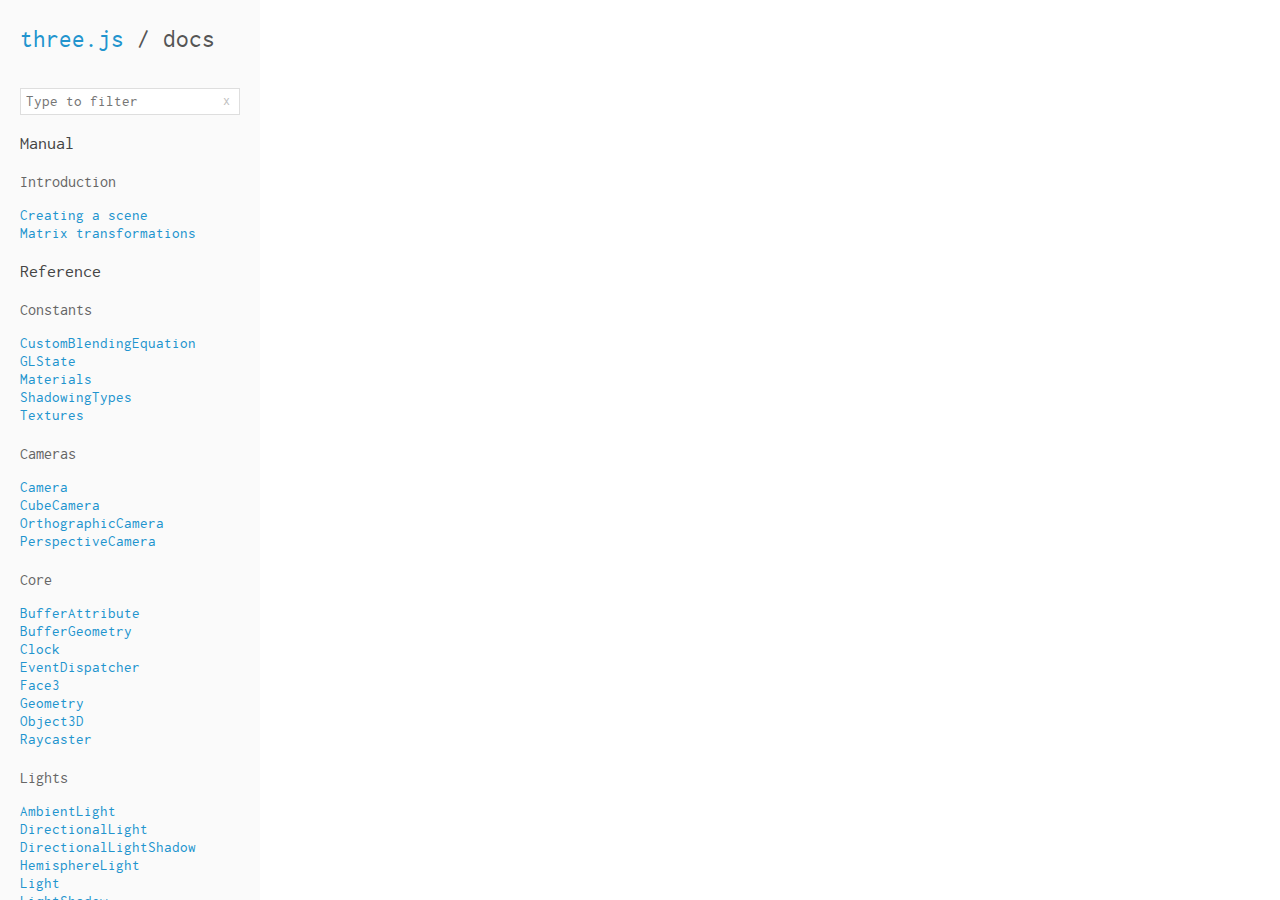
<file: r78/docs/index.html>
<!DOCTYPE html>
<html lang="en">
	<head>
		<meta charset="utf-8">
		<title>three.js / documentation</title>
		<meta name="viewport" content="width=device-width, user-scalable=no, minimum-scale=1.0, maximum-scale=1.0">
		<style>

			@font-face {
				font-family: 'inconsolata';
				src: url('files/inconsolata.woff') format('woff');
				font-weight: normal;
				font-style: normal;
			}

			*{
				box-sizing: border-box;
			}

			html {
				height: 100%;
			}

			body {
				background-color: #ffffff;
				margin: 0px;
				height: 100%;
				color: #555;
				font-family: 'inconsolata';
				font-size: 15px;
				line-height: 18px;
				overflow: hidden;
			}

				h1 {
					margin-top: 30px;
					margin-bottom: 40px;
					margin-left: 20px;
					font-size: 25px;
					font-weight: normal;
				}

				h2 {
					color: #454545;
					font-size: 18px;
					font-weight: normal;

					margin-top: 20px;
					margin-left: 20px;
				}

				h3 {
					color: #666;
					font-size: 16px;
					font-weight: normal;

					margin-top: 20px;
					margin-left: 20px;
				}

			a {
				color: #2194CE;
				text-decoration: none;
			}

			#panel {
				position: fixed;
				left: 0px;
				width: 260px;
				height: 100%;
				overflow: auto;
				background: #fafafa;
			}

				#panel ul {
					list-style-type: none;
					padding: 0px;
					margin-left: 20px;
				}

			#viewer {
				position: absolute;
				border: 0px;
				left: 260px;
				width: calc(100% - 260px);
				height: 100%;
				overflow: auto;
			}

			.filterBlock{
				margin: 20px;
				position: relative;
			}
			.filterBlock p {
				margin: 0;
			}

			#filterInput {
				width: 100%;
				padding: 5px;
				font-family: inherit;
				font-size: 15px;
				outline: none;
				border: 1px solid #dedede;
			}

			#filterInput:focus{
				border: 1px solid #2194CE;
			}

			#clearFilterButton {
				position: absolute;
				right: 6px;
				top: 50%;
				margin-top: -8px;
				width: 16px;
				height: 16px;
				font-size: 14px;
				color: grey;
				text-align: center;
				line-height: 0;
				padding-top: 7px;
				opacity: .5;
			}

			#clearFilterButton:hover {
				opacity: 1;
			}

			.filtered {
				display: none;
			}

			#panel li b {
				font-weight: bold;
			}

			/* mobile */

			#expandButton {
				display: none;
				position: absolute;
				right: 20px;
				top: 12px;
				width: 32px;
				height: 32px;
			}

				#expandButton span {
					height: 2px;
					background-color: #2194CE;
					width: 16px;
					position: absolute;
					left: 8px;
					top: 10px;
				}

				#expandButton span:nth-child(1) {
					top: 16px;
				}

				#expandButton span:nth-child(2) {
					top: 22px;
				}

			@media all and ( max-width: 640px ) {
				h1{
					margin-top: 20px;
					margin-bottom: 20px;
				}
				#panel{
					position: absolute;
					left: 0;
					top: 0;
					height: 480px;
					width: 100%;
					right: 0;
					z-index: 100;
					overflow: hidden;
					border-bottom: 1px solid #dedede;
				}
				#content{
					position: absolute;
					left: 0;
					top: 90px;
					right: 0;
					bottom: 0;
					font-size: 17px;
					line-height: 22px;
					overflow: auto;
				}
				#viewer{
					position: absolute;
					left: 0;
					top: 56px;
					width: 100%;
					height: calc(100% - 56px);
				}
				#expandButton{
					display: block;
				}
				#panel.collapsed{
					height: 56px;
				}
			}
		</style>
	</head>
	<body>

		<div id="panel" class="collapsed">
			<h1><a href="http://threejs.org">three.js</a> / docs</h1>
			<a id="expandButton" href="#">
				<span></span>
				<span></span>
				<span></span>
			</a>
			<div class="filterBlock" >
				<input type="text" id="filterInput" placeholder="Type to filter"/>
				<a href="#" id="clearFilterButton" >x</a>
			</div>
			<div id="content"></div>
		</div>
		<iframe id="viewer"></iframe>

		<script src="list.js"></script>
		<script>
			var panel = document.getElementById( 'panel' );
			var viewer = document.getElementById( 'viewer' );

			var expandButton = document.getElementById( 'expandButton' );
			expandButton.addEventListener( 'click', function ( event ) {
				panel.classList.toggle( 'collapsed' );
				event.preventDefault();
			} );

			var filterInput = document.getElementById( 'filterInput' );
			var clearFilterButton = document.getElementById( 'clearFilterButton' );

			var DELIMITER = '/';
			var MEMBER_DELIMITER = '.';
			var nameCategoryMap = {};
			var sections = [];

			var content = document.getElementById( 'content' );

			for ( var section in list ) {

				var h2 = document.createElement( 'h2' );
				h2.textContent = section;

				content.appendChild( h2 );

				for ( var category in list[ section ] ) {

					var div = document.createElement( 'div' );

					var h3 = document.createElement( 'h3' );
					h3.textContent = category;

					div.appendChild( h3 );

					var ul = document.createElement( 'ul' );
					div.appendChild( ul );

					for ( var i = 0; i < list[ section ][ category ].length; i ++ ) {

						var page = list[ section ][ category ][ i ];

						var li = document.createElement( 'li' );
						var a = document.createElement( 'a' );
						a.setAttribute( 'href', '#' );
						( function( s, c, p ) {
							a.addEventListener( 'click', function( e ) {
								goTo( s, c, p );
								e.preventDefault();
							} )
						} )( section, category, page[ 0 ] )
						a.textContent = page[ 0 ];
						li.appendChild( a );
						ul.appendChild( li );

						nameCategoryMap[page[0]] = {
							section: section,
							category: category,
							name: page[0],
							element: a
						};

					}

					content.appendChild( div );
					sections.push( ul );

				}


			}

			panel.appendChild( content )

			function layoutList() {

				sections.forEach( function( el ) {
					var collapsed = true;
					Array.prototype.slice.apply( el.children ).forEach( function( item ) {
						if( !item.classList.contains( 'filtered' ) ) {
							collapsed = false;
							return;
						}
					} );
					if( collapsed ) {
						el.parentElement.classList.add( 'filtered' );
					} else {
						el.parentElement.classList.remove( 'filtered' );
					}
				} );
			}

			filterInput.addEventListener( 'input', function( e ) {
				updateFilter();
			} );

			clearFilterButton.addEventListener( 'click', function( e ) {
				filterInput.value = '';
				updateFilter();
				e.preventDefault();
			} );

			function updateFilter() {

				var exp = new RegExp( filterInput.value, 'gi' );
				for( var j in nameCategoryMap ) {
					var res = nameCategoryMap[ j ].name.match( exp );
					if( res && res.length > 0 ) {
						nameCategoryMap[ j ].element.parentElement.classList.remove( 'filtered' );
						var str = nameCategoryMap[ j ].name;
						for( var i = 0; i < res.length; i++ ) {
							str = str.replace( res[ i ], '<b>' + res[ i ] + '</b>' );
						}
						nameCategoryMap[ j ].element.innerHTML = str;
					} else {
						nameCategoryMap[ j ].element.parentElement.classList.add( 'filtered' );
						nameCategoryMap[ j ].element.textContent = nameCategoryMap[ j ].name;
					}
				}
				layoutList();

			}

			function encodeUrl( path ) {

				return path.replace(/\ \/\ /g, '.').replace(/\ /g, '_');

			}

			function decodeUrl( path ) {

				return path.replace(/_/g, ' ').replace(/\./g, ' / ');

			}

			// Page loading

			function goTo( section, category, name, member ) {
				var parts, location;

				// Fully resolve links that only provide a name
				if(arguments.length == 1) {

					// Resolve links of the form 'Class.member'
					if(section.indexOf(MEMBER_DELIMITER) !== -1) {
						parts = section.split(MEMBER_DELIMITER)
						section = parts[0];
						member = parts[1];
					}

					location = nameCategoryMap[section];
					if (!location) return;
					section = location.section;
					category = location.category;
					name = location.name;
				}

				var title = 'three.js - documentation - ' + section + ' - ' + name;
				var url = encodeUrl(section) + DELIMITER + encodeUrl( category ) + DELIMITER + encodeUrl(name) + (!!member ? MEMBER_DELIMITER + encodeUrl(member) : '');

				window.location.hash = url;
				window.document.title = title;

				viewer.src = pages[ section ][ category ][ name ] + '.html' + (!!member ? '#'+member : '');

				panel.classList.add( 'collapsed' );

			}

			function goToHash() {

				var hash = window.location.hash.substring( 1 ).split(DELIMITER);
				var member = hash[2].split(MEMBER_DELIMITER)
				goTo( decodeUrl(hash[0]), decodeUrl(hash[1]), decodeUrl(member[0]), decodeUrl(member.length > 1 ? member[1] : '') );

			}

			window.addEventListener( 'hashchange', goToHash, false );

			if ( window.location.hash.length > 0 ) goToHash();

			console.log([
				'    __     __',
				' __/ __\\  / __\\__   ____   _____   _____',
				'/ __/  /\\/ /  /___\\/ ____\\/ _____\\/ _____\\',
				'\\/_   __/ /   _   / /  __/ / __  / / __  /_   __   _____',
				'/ /  / / /  / /  / /  / / /  ___/ /  ___/\\ _\\/ __\\/ _____\\',
				'\\/__/  \\/__/\\/__/\\/__/  \\/_____/\\/_____/\\/__/ /  / /  ___/',
				'                                         / __/  /  \\__  \\',
				'                                         \\/____/\\/_____/'
			].join('\n'));

		</script>
		<script src="../build/three.min.js"></script> <!-- console sandbox -->
	</body>
</html>
</file>
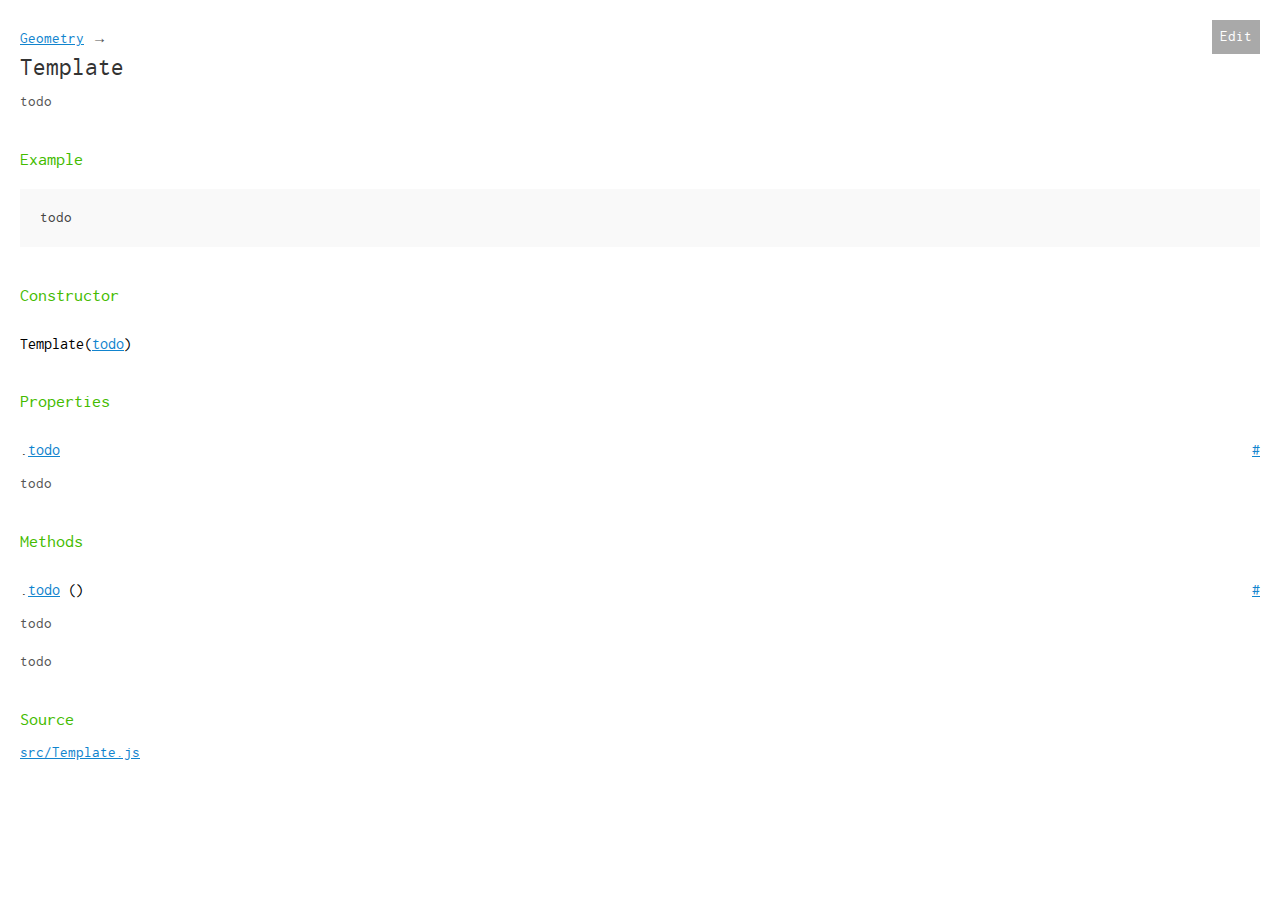
<file: r78/docs/api/Template.html>
<!DOCTYPE html>
<html lang="en">
	<head>
		<meta charset="utf-8" />
		<base href="../" />
		<script src="list.js"></script>
		<script src="page.js"></script>
		<link type="text/css" rel="stylesheet" href="page.css" />
	</head>
	<body>
		[page:Geometry] &rarr;

		<h1>[name]</h1>

		<div class="desc">todo</div>


		<h2>Example</h2>

		<code>todo</code>


		<h2>Constructor</h2>

		<h3>[name]([page:Number todo])</h3>
		<div></div>


		<h2>Properties</h2>

		<h3>[property:Number todo]</h3>
		<div>
		todo
		</div>


		<h2>Methods</h2>

		<h3>[method:null todo]()</h3>
		<div>todo</div>
		<div>todo</div>


		<h2>Source</h2>

		[link:https://github.com/mrdoob/three.js/blob/master/src/[path].js src/[path].js]
	</body>
</html>
</file>
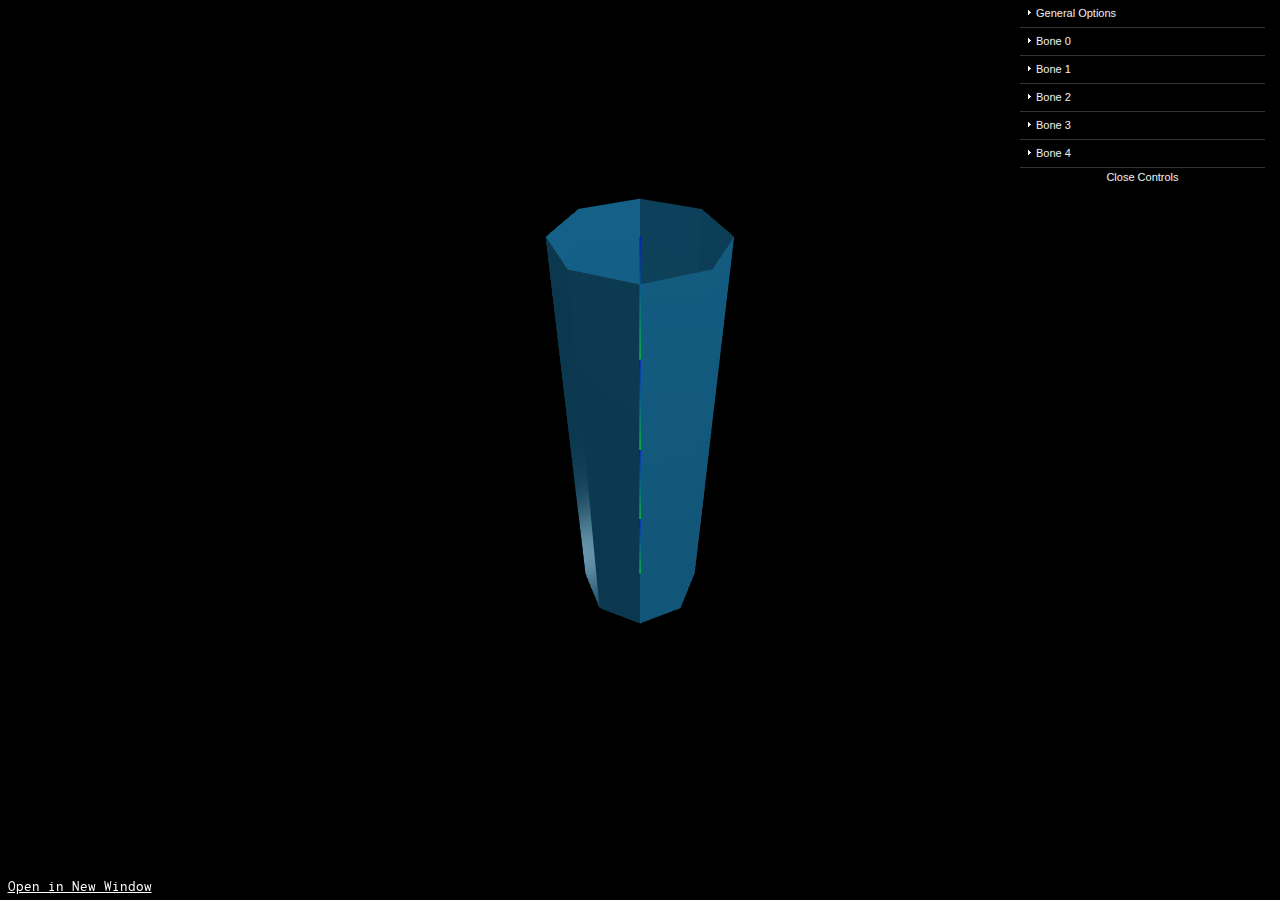
<file: r78/docs/scenes/bones-browser.html>
<!DOCTYPE html>
<html lang="en">
	<head>
		<meta charset="utf-8">
		<title>Three.js Bones Browser</title>
		<style>
			@font-face {
				font-family: 'inconsolata';
				src: url('../files/inconsolata.woff') format('woff');
				font-weight: normal;
				font-style: normal;
			}

			body {
				margin:0;
				font-family: 'inconsolata';
				font-size: 15px;
				line-height: 18px;
				overflow: hidden;
			}

			canvas { width: 100%; height: 100% }

			#newWindow {
				display: block;
				position: absolute;
				bottom: 0.3em;
				left: 0.5em;
				color: #fff;
			}
		</style>
	</head>
	<body>

		<a id='newWindow' href='./bones-browser.html' target='_blank'>Open in New Window</a>

		<script src="../../build/three.min.js"></script>
		<script src='../../examples/js/libs/dat.gui.min.js'></script>
		<script src="../../examples/js/controls/OrbitControls.js"></script>

		<script>

			var gui, scene, camera, renderer, orbit, ambientLight, lights, mesh, bones, skeletonHelper;

			var state = {

				animateBones : false

			};

			function initScene () {

				gui = new dat.GUI();
				scene = new THREE.Scene();
				camera = new THREE.PerspectiveCamera( 75, window.innerWidth / window.innerHeight, 0.1, 200 );
				camera.position.z = 30;
				camera.position.y = 30;

				renderer = new THREE.WebGLRenderer( { antialias: true } );
				renderer.setPixelRatio( window.devicePixelRatio );
				renderer.setSize( window.innerWidth, window.innerHeight );
				document.body.appendChild( renderer.domElement );

				orbit = new THREE.OrbitControls( camera, renderer.domElement );
				orbit.enableZoom = false;

				ambientLight = new THREE.AmbientLight( 0x000000 );
				scene.add( ambientLight );

				lights = [];
				lights[ 0 ] = new THREE.PointLight( 0xffffff, 1, 0 );
				lights[ 1 ] = new THREE.PointLight( 0xffffff, 1, 0 );
				lights[ 2 ] = new THREE.PointLight( 0xffffff, 1, 0 );

				lights[ 0 ].position.set( 0, 200, 0 );
				lights[ 1 ].position.set( 100, 200, 100 );
				lights[ 2 ].position.set( - 100, - 200, - 100 );

				scene.add( lights[ 0 ] );
				scene.add( lights[ 1 ] );
				scene.add( lights[ 2 ] );

				window.addEventListener( 'resize', function () {

					camera.aspect = window.innerWidth / window.innerHeight;
					camera.updateProjectionMatrix();

					renderer.setSize( window.innerWidth, window.innerHeight );

				}, false );

				initBones();
				setupDatGui();

			}

			function createGeometry ( sizing ) {

				var geometry = new THREE.CylinderGeometry(
					5,                       // radiusTop
					5,                       // radiusBottom
					sizing.height,           // height
					8,                       // radiusSegments
					sizing.segmentCount * 3, // heightSegments
					true                     // openEnded
				);

				for ( var i = 0; i < geometry.vertices.length; i ++ ) {

					var vertex = geometry.vertices[ i ];
					var y = ( vertex.y + sizing.halfHeight );

					var skinIndex = Math.floor( y / sizing.segmentHeight );
					var skinWeight = ( y % sizing.segmentHeight ) / sizing.segmentHeight;

					geometry.skinIndices.push( new THREE.Vector4( skinIndex, skinIndex + 1, 0, 0 ) );
					geometry.skinWeights.push( new THREE.Vector4( 1 - skinWeight, skinWeight, 0, 0 ) );

				}

				return geometry;

			};

			function createBones ( sizing ) {

				bones = [];

				var prevBone = new THREE.Bone();
				bones.push( prevBone );
				prevBone.position.y = - sizing.halfHeight;

				for ( var i = 0; i < sizing.segmentCount; i ++ ) {

					var bone = new THREE.Bone();
					bone.position.y = sizing.segmentHeight;
					bones.push( bone );
					prevBone.add( bone );
					prevBone = bone;

				}

				return bones;

			};

			function createMesh ( geometry, bones ) {

				var material = new THREE.MeshPhongMaterial( {
					skinning : true,
					color: 0x156289,
					emissive: 0x072534,
					side: THREE.DoubleSide,
					shading: THREE.FlatShading
				} );

				var mesh = new THREE.SkinnedMesh( geometry,	material );
				var skeleton = new THREE.Skeleton( bones );

				mesh.add( bones[ 0 ] );

				mesh.bind( skeleton );

				skeletonHelper = new THREE.SkeletonHelper( mesh );
				skeletonHelper.material.linewidth = 2;
				scene.add( skeletonHelper );

				return mesh;

			};

			function setupDatGui () {

				var folder = gui.addFolder( "General Options" );

				folder.add( state, "animateBones" );
				folder.__controllers[ 0 ].name( "Animate Bones" );

				folder.add( mesh, "pose" );
				folder.__controllers[ 1 ].name( ".pose()" );

				var bones = mesh.skeleton.bones;

				for ( var i = 0; i < bones.length; i ++ ) {

					var bone = bones[ i ];

					folder = gui.addFolder( "Bone " + i );

					folder.add( bone.position, 'x', - 10 + bone.position.x, 10 + bone.position.x );
					folder.add( bone.position, 'y', - 10 + bone.position.y, 10 + bone.position.y );
					folder.add( bone.position, 'z', - 10 + bone.position.z, 10 + bone.position.z );

					folder.add( bone.rotation, 'x', - Math.PI * 0.5, Math.PI * 0.5 );
					folder.add( bone.rotation, 'y', - Math.PI * 0.5, Math.PI * 0.5 );
					folder.add( bone.rotation, 'z', - Math.PI * 0.5, Math.PI * 0.5 );

					folder.add( bone.scale, 'x', 0, 2 );
					folder.add( bone.scale, 'y', 0, 2 );
					folder.add( bone.scale, 'z', 0, 2 );

					folder.__controllers[ 0 ].name( "position.x" );
					folder.__controllers[ 1 ].name( "position.y" );
					folder.__controllers[ 2 ].name( "position.z" );

					folder.__controllers[ 3 ].name( "rotation.x" );
					folder.__controllers[ 4 ].name( "rotation.y" );
					folder.__controllers[ 5 ].name( "rotation.z" );

					folder.__controllers[ 6 ].name( "scale.x" );
					folder.__controllers[ 7 ].name( "scale.y" );
					folder.__controllers[ 8 ].name( "scale.z" );

				}

			}

			function initBones () {

				var segmentHeight = 8;
				var segmentCount = 4;
				var height = segmentHeight * segmentCount;
				var halfHeight = height * 0.5;

				var sizing = {
					segmentHeight : segmentHeight,
					segmentCount : segmentCount,
					height : height,
					halfHeight : halfHeight
				};

				var geometry = createGeometry( sizing );
				var bones = createBones( sizing );
				mesh = createMesh( geometry, bones );

				mesh.scale.multiplyScalar( 1 );
				scene.add( mesh );

			};

			function render () {

				requestAnimationFrame( render );

				var time = Date.now() * 0.001;

				var bone = mesh;


				//Wiggle the bones
				if ( state.animateBones ) {

					for ( var i = 0; i < mesh.skeleton.bones.length; i ++ ) {

						mesh.skeleton.bones[ i ].rotation.z = Math.sin( time ) * 2 / mesh.skeleton.bones.length;

					}

				}

				skeletonHelper.update();

				renderer.render( scene, camera );

			};

			initScene();
			render();

		</script>
	</body>
</html>
</file>
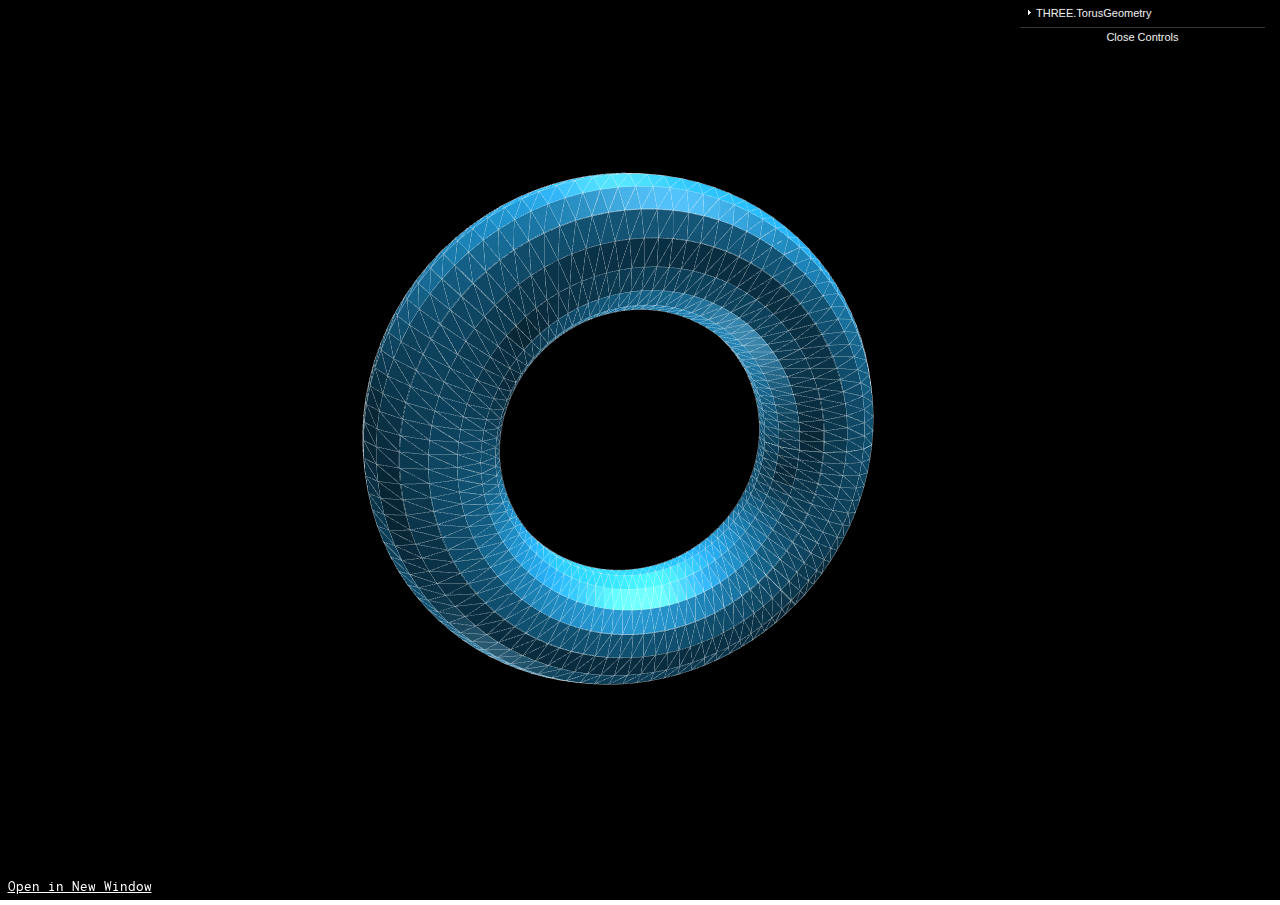
<file: r78/docs/scenes/geometry-browser.html>
<!DOCTYPE html>
<html lang="en">
	<head>
		<meta charset="utf-8">
		<title>Three.js Geometry Browser</title>
		<style>
			@font-face {
				font-family: 'inconsolata';
				src: url('../files/inconsolata.woff') format('woff');
				font-weight: normal;
				font-style: normal;
			}

			body {
				margin:0;
				font-family: 'inconsolata';
				font-size: 15px;
				line-height: 18px;
				overflow: hidden;
			}

			canvas { width: 100%; height: 100% }

			#newWindow {
				display: block;
				position: absolute;
				bottom: 0.3em;
				left: 0.5em;
				color: #fff;
			}
		</style>
	</head>
	<body>

		<a id='newWindow' href='./geometry-browser.html' target='_blank'>Open in New Window</a>

		<script src="../../build/three.min.js"></script>
		<script src='../../examples/js/libs/dat.gui.min.js'></script>
		<script src="../../examples/js/controls/OrbitControls.js"></script>

		<script src='js/geometry.js'></script>

		<script>

			document.getElementById( 'newWindow' ).href += window.location.hash;

			var gui = new dat.GUI();
			var scene = new THREE.Scene();
			var camera = new THREE.PerspectiveCamera( 75, window.innerWidth / window.innerHeight, 0.1, 50 );
			camera.position.z = 30;

			var renderer = new THREE.WebGLRenderer( { antialias: true } );
			renderer.setPixelRatio( window.devicePixelRatio );
			renderer.setSize( window.innerWidth, window.innerHeight );
			document.body.appendChild( renderer.domElement );

			var orbit = new THREE.OrbitControls( camera, renderer.domElement );
			orbit.enableZoom = false;

			var ambientLight = new THREE.AmbientLight( 0x000000 );
			scene.add( ambientLight );

			var lights = [];
			lights[ 0 ] = new THREE.PointLight( 0xffffff, 1, 0 );
			lights[ 1 ] = new THREE.PointLight( 0xffffff, 1, 0 );
			lights[ 2 ] = new THREE.PointLight( 0xffffff, 1, 0 );

			lights[ 0 ].position.set( 0, 200, 0 );
			lights[ 1 ].position.set( 100, 200, 100 );
			lights[ 2 ].position.set( - 100, - 200, - 100 );

			scene.add( lights[ 0 ] );
			scene.add( lights[ 1 ] );
			scene.add( lights[ 2 ] );

			var mesh = new THREE.Object3D()

			mesh.add( new THREE.LineSegments(

				new THREE.Geometry(),

				new THREE.LineBasicMaterial( {
					color: 0xffffff,
					transparent: true,
					opacity: 0.5
				} )

			) );

			mesh.add( new THREE.Mesh(

				new THREE.Geometry(),

				new THREE.MeshPhongMaterial( {
					color: 0x156289,
					emissive: 0x072534,
					side: THREE.DoubleSide,
					shading: THREE.FlatShading
				} )

			) );

			var options = chooseFromHash( mesh );

			scene.add( mesh );

			var prevFog = false;

			var render = function () {

				requestAnimationFrame( render );

				var time = Date.now() * 0.001;

				if ( ! options.fixed ) {

					mesh.rotation.x += 0.005;
					mesh.rotation.y += 0.005;

				}

				renderer.render( scene, camera );

			};

			window.addEventListener( 'resize', function () {

				camera.aspect = window.innerWidth / window.innerHeight;
				camera.updateProjectionMatrix();

				renderer.setSize( window.innerWidth, window.innerHeight );

			}, false );

			render();

		</script>
	</body>
</html>
</file>
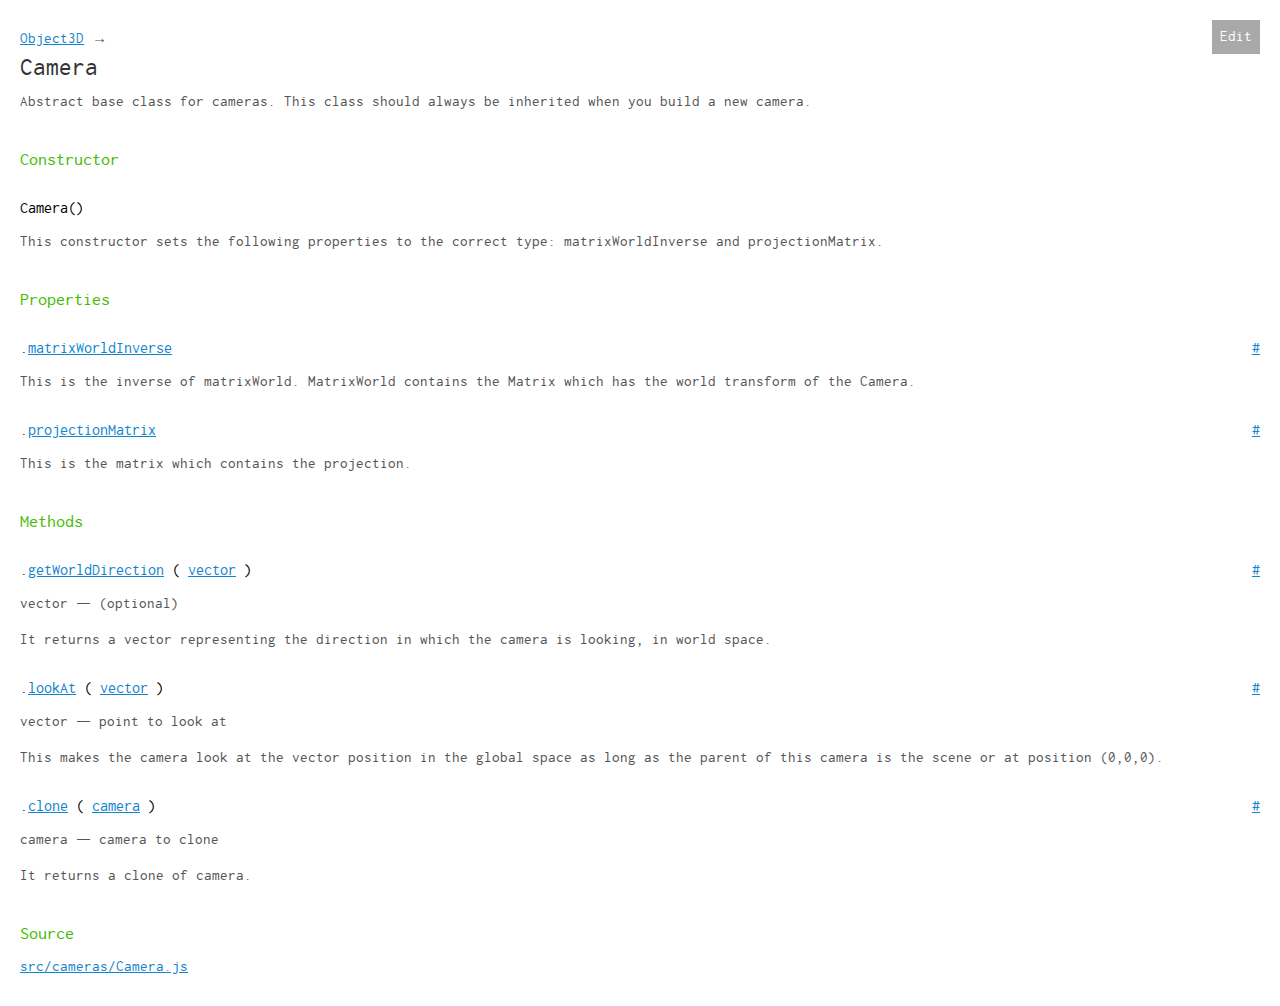
<file: r78/docs/api/cameras/Camera.html>
<!DOCTYPE html>
<html lang="en">
	<head>
		<meta charset="utf-8" />
		<base href="../../" />
		<script src="list.js"></script>
		<script src="page.js"></script>
		<link type="text/css" rel="stylesheet" href="page.css" />
	</head>
	<body>
		[page:Object3D] &rarr;

		<h1>[name]</h1>

		<div class="desc">Abstract base class for cameras. This class should always be inherited when you build a new camera.</div>


		<h2>Constructor</h2>


		<h3>[name]()</h3>
		<div>
			This constructor sets the following properties to the correct type: matrixWorldInverse and projectionMatrix.

		</div>


		<h2>Properties</h2>

		<h3>[property:Matrix4 matrixWorldInverse]</h3>
		<div>This is the inverse of matrixWorld. MatrixWorld contains the Matrix which has the world transform of the Camera.</div>

		<h3>[property:Matrix4 projectionMatrix]</h3>
		<div>This is the matrix which contains the projection.</div>


		<h2>Methods</h2>

		<h3>[method:Vector3 getWorldDirection]( [page:Vector3 vector] )</h3>
		<div>
		vector — (optional)<br />
		<br />
		It returns a vector representing the direction in which the camera is looking, in world space.
		</div>


		<h3>[method:null lookAt]( [page:Vector3 vector] )</h3>
		<div>
		vector — point to look at<br />
		<br />
		This makes the camera look at the vector position in the global space as long as the parent of this camera is the scene or at position (0,0,0).
		</div>

		<h3>[method:Camera clone]( [page:Camera camera] )</h3>
		<div>
		camera — camera to clone<br />
		<br />
		It returns a clone of camera.
		</div>


		<h2>Source</h2>

		[link:https://github.com/mrdoob/three.js/blob/master/src/[path].js src/[path].js]
	</body>
</html>
</file>
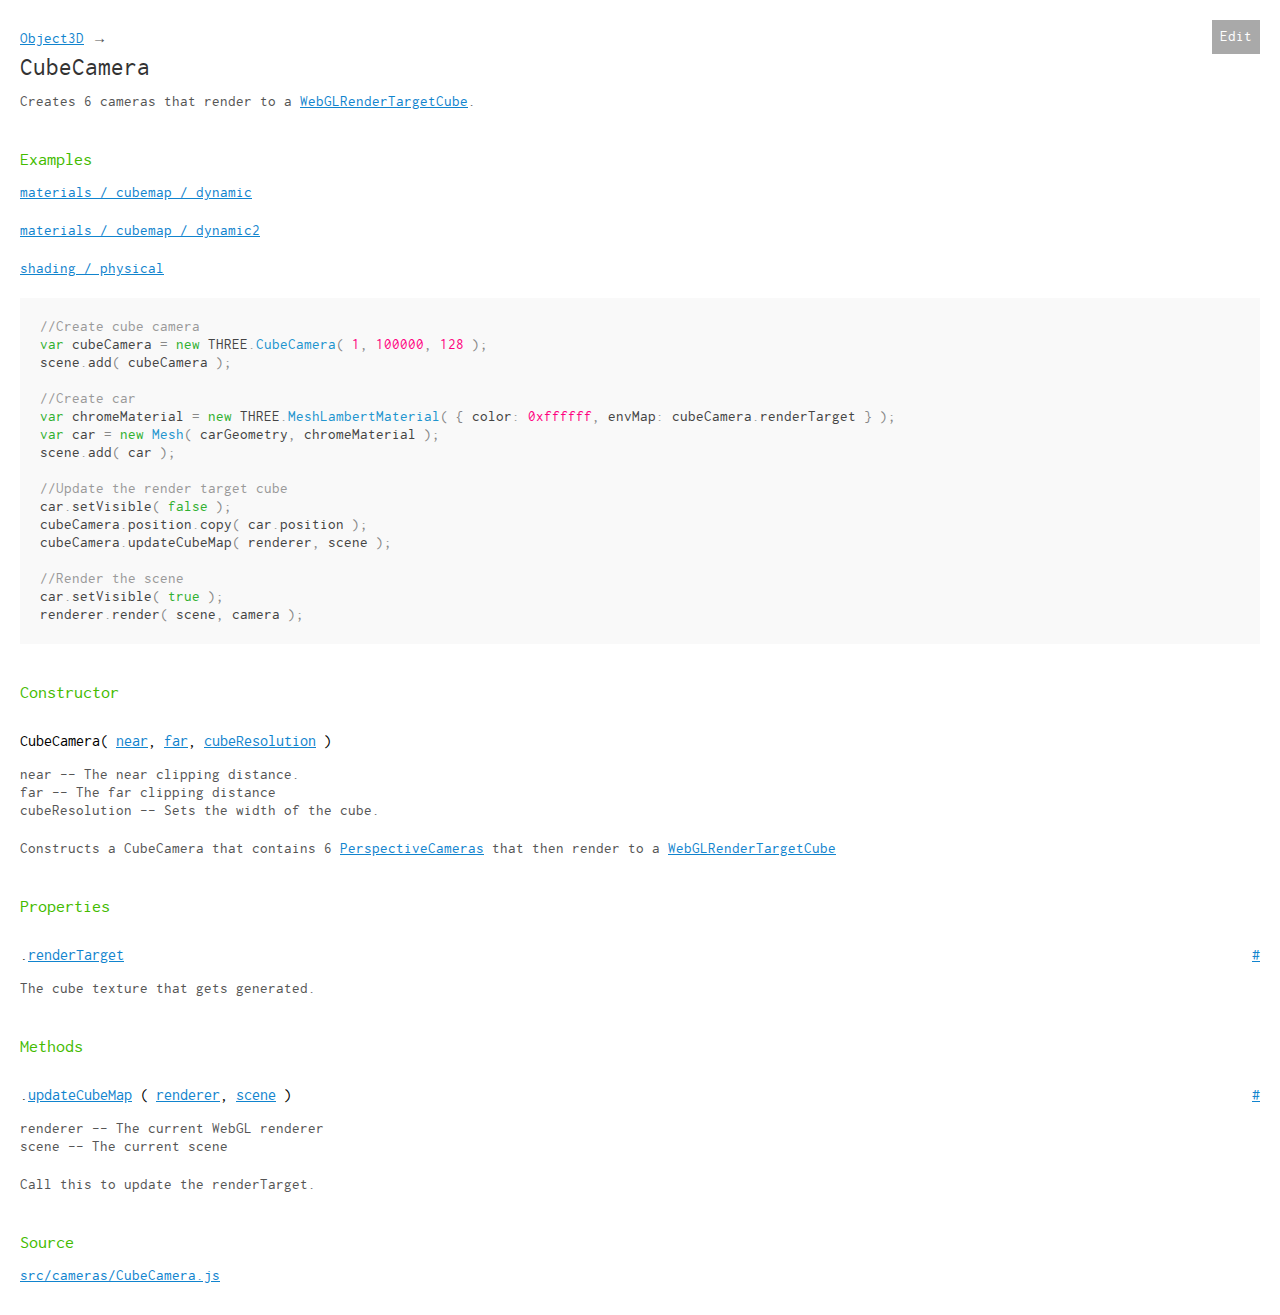
<file: r78/docs/api/cameras/CubeCamera.html>
<!DOCTYPE html>
<html lang="en">
	<head>
		<meta charset="utf-8" />
		<base href="../../" />
		<script src="list.js"></script>
		<script src="page.js"></script>
		<link type="text/css" rel="stylesheet" href="page.css" />
	</head>
	<body>
		[page:Object3D] &rarr;

		<h1>[name]</h1>

		<div class="desc">Creates 6 cameras that render to a [page:WebGLRenderTargetCube].</div>

		<h2>Examples</h2>

		<div>[example:webgl_materials_cubemap_dynamic materials / cubemap / dynamic ]</div>
		<div>[example:webgl_materials_cubemap_dynamic2 materials / cubemap / dynamic2 ]</div>
		<div>[example:webgl_shading_physical shading / physical ]</div>

		<code>//Create cube camera
		var cubeCamera = new THREE.CubeCamera( 1, 100000, 128 );
		scene.add( cubeCamera );

		//Create car
		var chromeMaterial = new THREE.MeshLambertMaterial( { color: 0xffffff, envMap: cubeCamera.renderTarget } );
		var car = new Mesh( carGeometry, chromeMaterial );
		scene.add( car );

		//Update the render target cube
		car.setVisible( false );
		cubeCamera.position.copy( car.position );
		cubeCamera.updateCubeMap( renderer, scene );

		//Render the scene
		car.setVisible( true );
		renderer.render( scene, camera );
		</code>


		<h2>Constructor</h2>


		<h3>[name]( [page:number near], [page:number far], [page:number cubeResolution] )</h3>
		<div>
		near -- The near clipping distance. <br />
		far -- The far clipping distance <br />
		cubeResolution -- Sets the width of the cube.
		</div>
		<div>
		Constructs a CubeCamera that contains 6 [page:PerspectiveCamera PerspectiveCameras] that then
		render to a [page:WebGLRenderTargetCube]
		</div>


		<h2>Properties</h2>



		<h3>[property:WebGLRenderTargetCube renderTarget]</h3>
		<div>
		The cube texture that gets generated.
		</div>

		<h2>Methods</h2>



		<h3>[method:null updateCubeMap]( [page:WebGLRenderer renderer], [page:Scene scene] )</h3>
		<div>
		renderer -- The current WebGL renderer <br />
		scene -- The current scene
		</div>
		<div>
		Call this to update the renderTarget.
		</div>

		<h2>Source</h2>

		[link:https://github.com/mrdoob/three.js/blob/master/src/[path].js src/[path].js]
	</body>
</html>
</file>
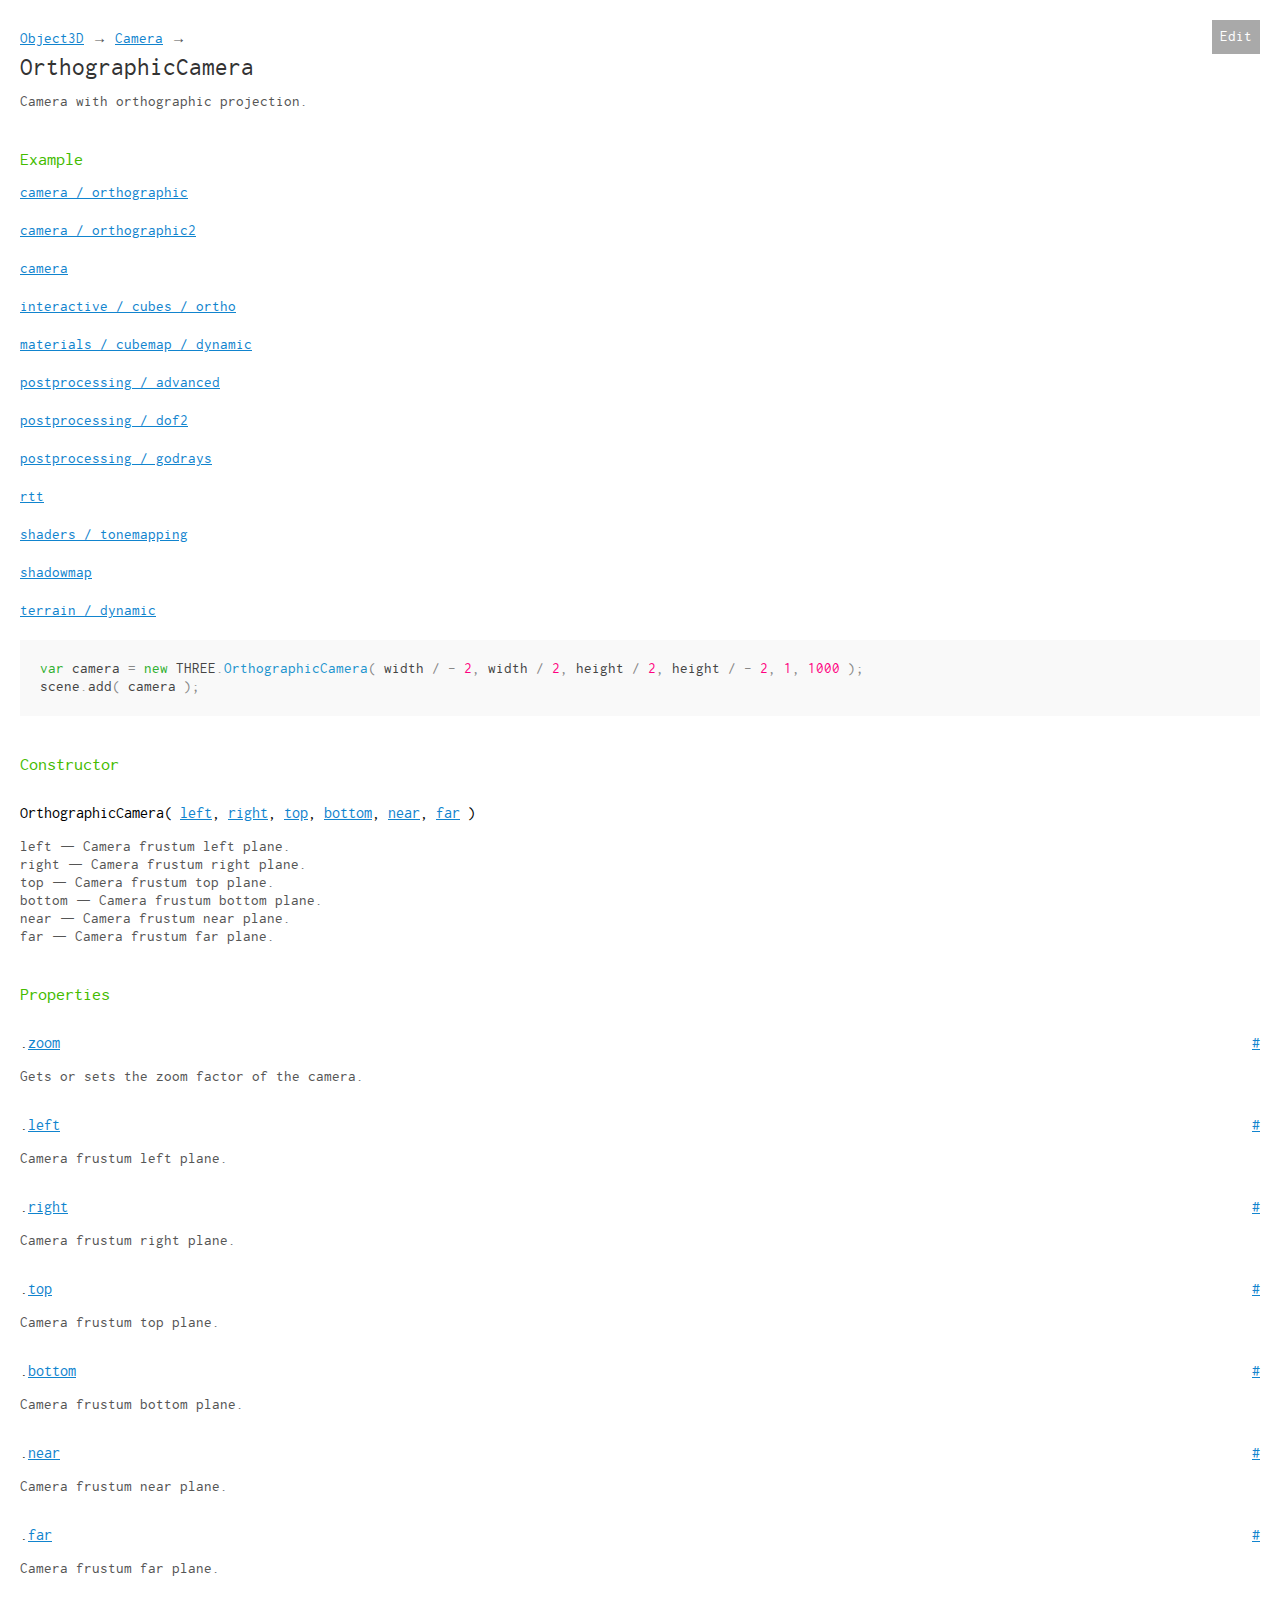
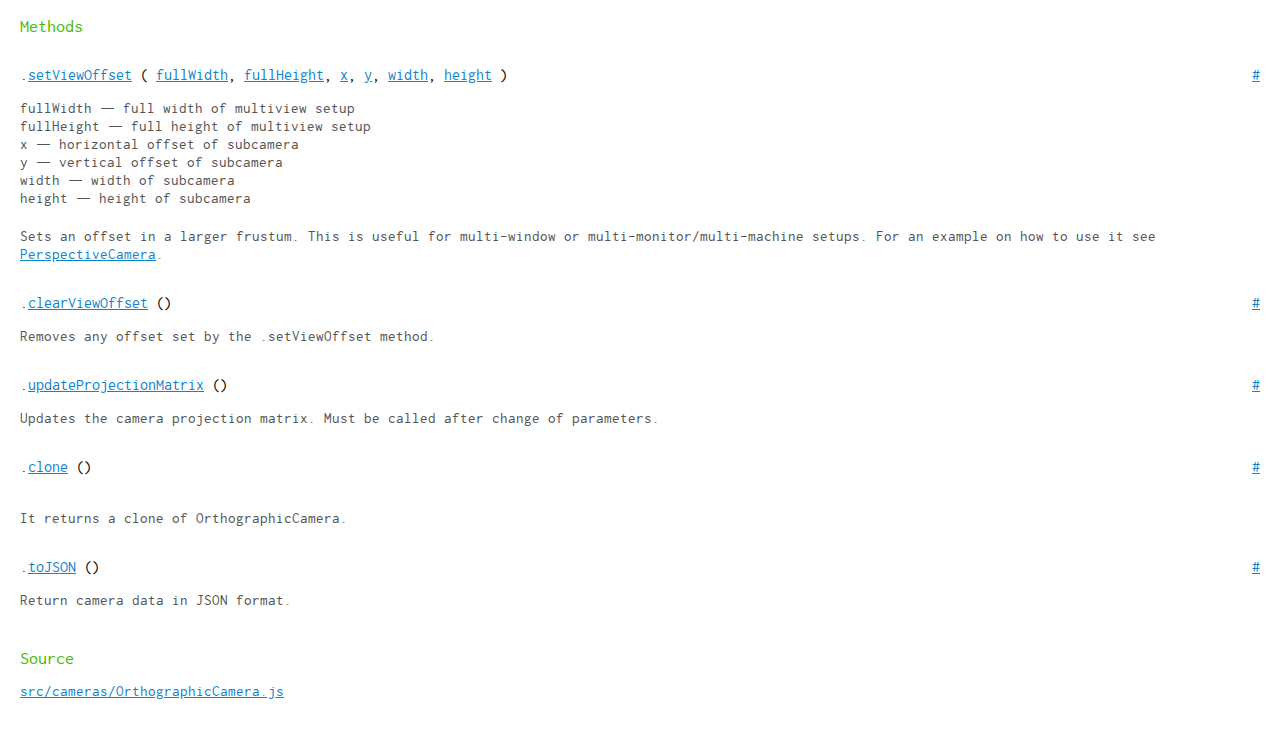
<file: r78/docs/api/cameras/OrthographicCamera.html>
<!DOCTYPE html>
<html lang="en">
	<head>
		<meta charset="utf-8" />
		<base href="../../" />
		<script src="list.js"></script>
		<script src="page.js"></script>
		<link type="text/css" rel="stylesheet" href="page.css" />
	</head>
	<body>
		[page:Object3D] &rarr; [page:Camera] &rarr;

		<h1>[name]</h1>

		<div class="desc">Camera with orthographic projection.</div>


		<h2>Example</h2>

		<div>[example:canvas_camera_orthographic camera / orthographic ]</div>
		<div>[example:canvas_camera_orthographic2 camera / orthographic2 ]</div>
		<div>[example:webgl_camera camera ]</div>
		<div>[example:webgl_interactive_cubes_ortho interactive / cubes / ortho ]</div>
		<div>[example:webgl_materials_cubemap_dynamic materials / cubemap / dynamic ]</div>
		<div>[example:webgl_postprocessing_advanced postprocessing / advanced ]</div>
		<div>[example:webgl_postprocessing_dof2 postprocessing / dof2 ]</div>
		<div>[example:webgl_postprocessing_godrays postprocessing / godrays ]</div>
		<div>[example:webgl_rtt rtt ]</div>
		<div>[example:webgl_shaders_tonemapping shaders / tonemapping ]</div>
		<div>[example:webgl_shadowmap shadowmap ]</div>
		<div>[example:webgl_terrain_dynamic terrain / dynamic ]</div>

		<code>var camera = new THREE.OrthographicCamera( width / - 2, width / 2, height / 2, height / - 2, 1, 1000 );
scene.add( camera );</code>


		<h2>Constructor</h2>


		<h3>[name]( [page:Float left], [page:Float right], [page:Float top], [page:Float bottom], [page:Float near], [page:Float far] )</h3>
		<div>
		left — Camera frustum left plane.<br />
		right — Camera frustum right plane.<br />
		top — Camera frustum top plane.<br />
		bottom — Camera frustum bottom plane.<br />
		near — Camera frustum near plane.<br />
		far — Camera frustum far plane.
		</div>


		<h2>Properties</h2>

		<h3>[property:number zoom]</h3>
		<div>Gets or sets the zoom factor of the camera. </div>

		<h3>[property:Float left]</h3>
		<div>Camera frustum left plane.</div>

		<h3>[property:Float right]</h3>
		<div>Camera frustum right plane.</div>

		<h3>[property:Float top]</h3>
		<div>Camera frustum top plane.</div>

		<h3>[property:Float bottom]</h3>
		<div>Camera frustum bottom plane.</div>

		<h3>[property:Float near]</h3>
		<div>Camera frustum near plane.</div>

		<h3>[property:Float far]</h3>
		<div>Camera frustum far plane.</div>


		<h2>Methods</h2>

		<h3>[method:null setViewOffset]( [page:Float fullWidth], [page:Float fullHeight], [page:Float x], [page:Float y], [page:Float width], [page:Float height] )</h3>
		<div>
		fullWidth — full width of multiview setup<br />
		fullHeight — full height of multiview setup<br />
		x — horizontal offset of subcamera<br />
		y — vertical offset of subcamera<br />
		width — width of subcamera<br />
		height — height of subcamera
		</div>

		<div>
		Sets an offset in a larger frustum. This is useful for multi-window or multi-monitor/multi-machine setups. For an example on how to use it see [page:PerspectiveCamera].
		</div>

		<h3>[method:null clearViewOffset]()</h3>
		<div>
		Removes any offset set by the .setViewOffset method.
		</div>

		<h3>[method:null updateProjectionMatrix]()</h3>
		<div>
		Updates the camera projection matrix. Must be called after change of parameters.
		</div>

		<h3>[method:OrthographicCamera clone]()</h3>
		<div>
		<br />
		It returns a clone of OrthographicCamera.
		</div>


		<h3>[method:JSON toJSON]()</h3>
		<div>
		Return camera data in JSON format.
		</div>


		<h2>Source</h2>

		[link:https://github.com/mrdoob/three.js/blob/master/src/[path].js src/[path].js]
	</body>
</html>
</file>
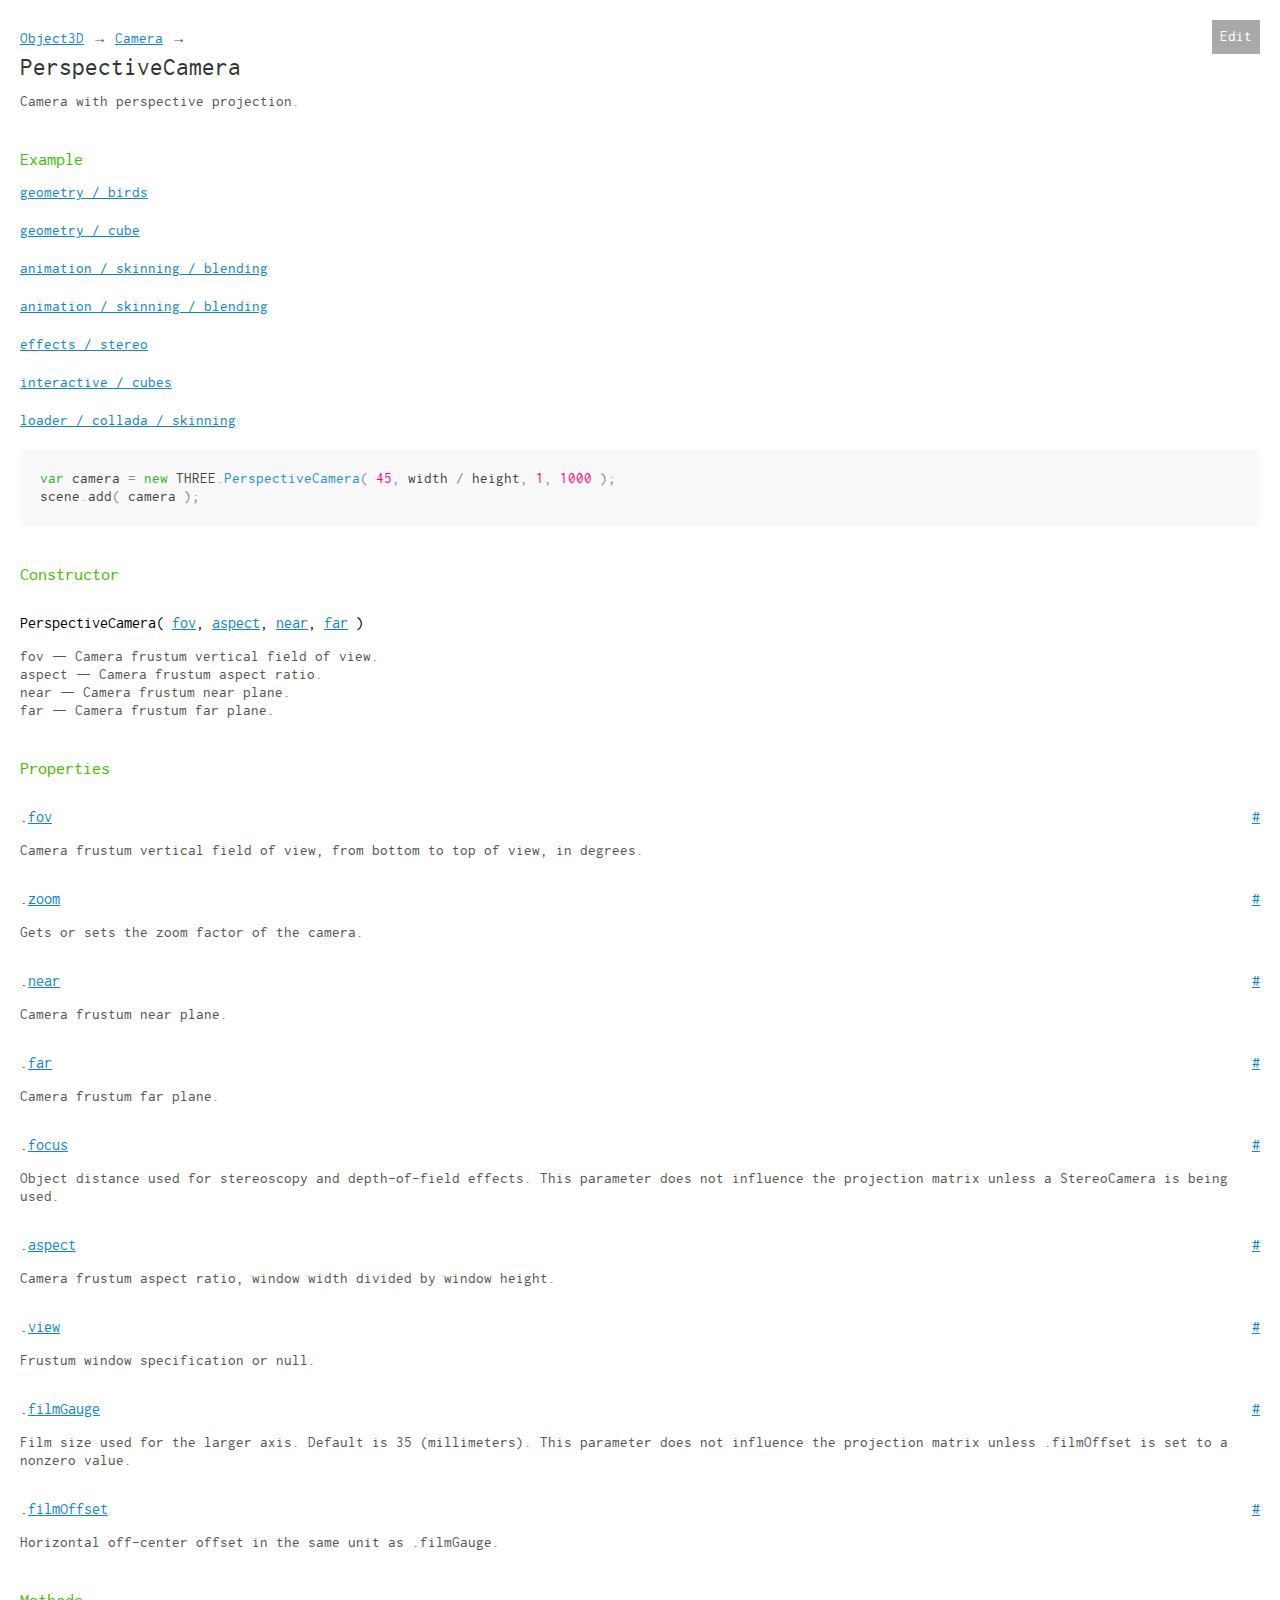
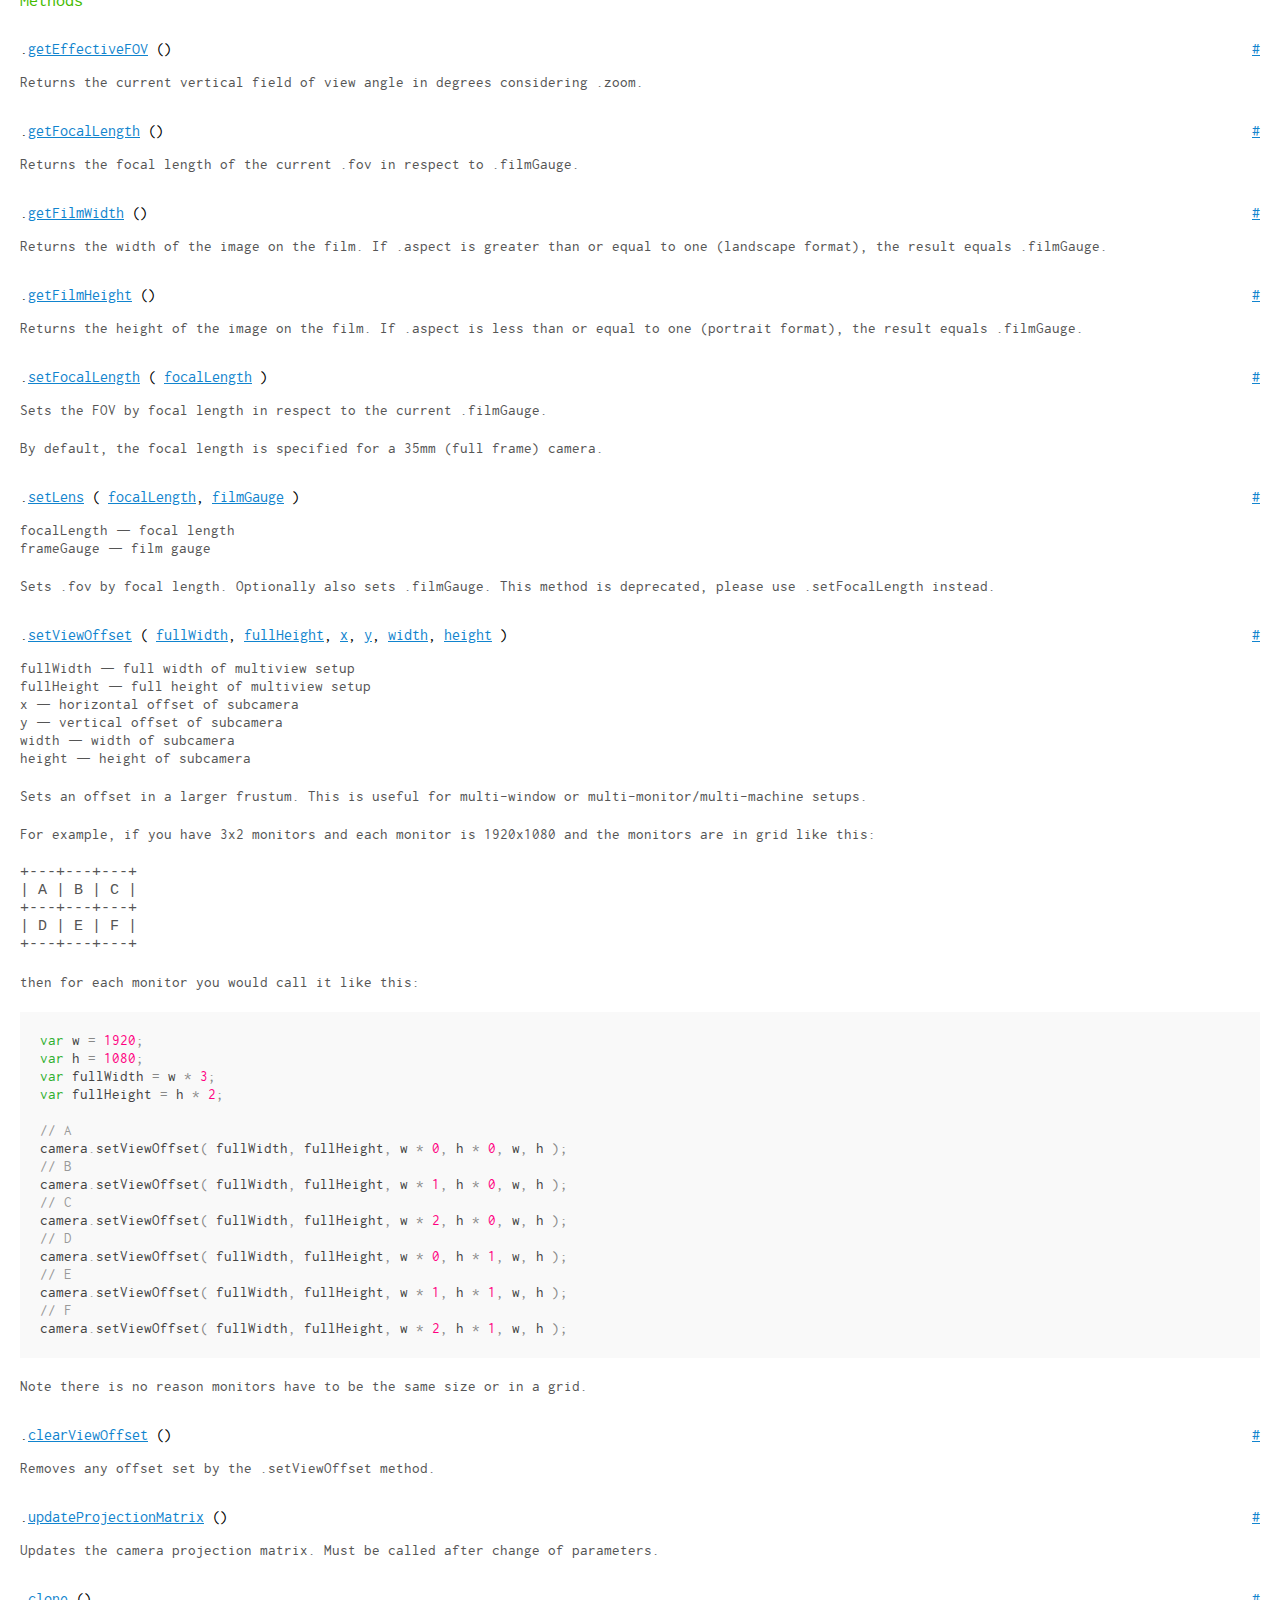
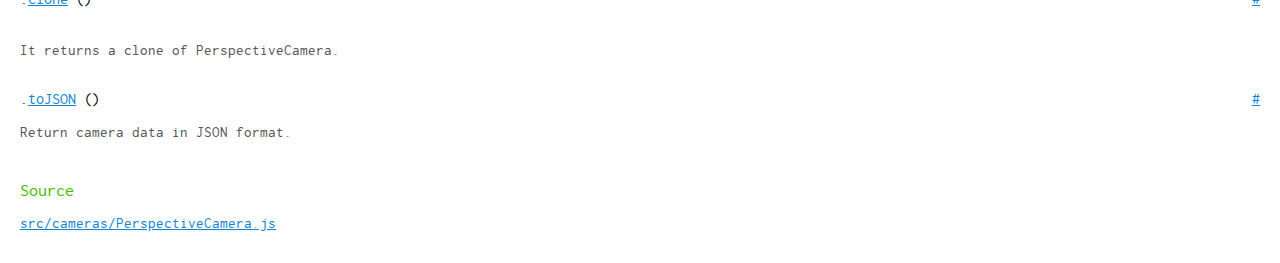
<file: r78/docs/api/cameras/PerspectiveCamera.html>
<!DOCTYPE html>
<html lang="en">
	<head>
		<meta charset="utf-8" />
		<base href="../../" />
		<script src="list.js"></script>
		<script src="page.js"></script>
		<link type="text/css" rel="stylesheet" href="page.css" />
	</head>
	<body>
		[page:Object3D] &rarr; [page:Camera] &rarr;

		<h1>[name]</h1>

		<div class="desc">Camera with perspective projection.</div>


		<h2>Example</h2>

		<div>[example:canvas_geometry_birds geometry / birds ]</div>
		<div>[example:canvas_geometry_cube geometry / cube ]</div>
		<div>[example:webgl_animation_skinning_blending animation / skinning / blending ]</div>
		<div>[example:webgl_animation_skinning_morph animation / skinning / blending ]</div>
		<div>[example:webgl_effects_stereo effects / stereo ]</div>
		<div>[example:webgl_interactive_cubes interactive / cubes ]</div>
		<div>[example:webgl_loader_collada_skinning loader / collada / skinning ]</div>

		<code>var camera = new THREE.PerspectiveCamera( 45, width / height, 1, 1000 );
scene.add( camera );</code>


		<h2>Constructor</h2>

		<h3>[name]( [page:Float fov], [page:Float aspect], [page:Float near], [page:Float far] )</h3>
		<div>
		fov — Camera frustum vertical field of view.<br />
		aspect — Camera frustum aspect ratio.<br />
		near — Camera frustum near plane.<br />
		far — Camera frustum far plane.
		</div>


		<h2>Properties</h2>

		<h3>[property:Float fov]</h3>
		<div>Camera frustum vertical field of view, from bottom to top of view, in degrees.</div>

		<h3>[property:number zoom]</h3>
		<div>Gets or sets the zoom factor of the camera. </div>

		<h3>[property:Float near]</h3>
		<div>Camera frustum near plane.</div>

		<h3>[property:Float far]</h3>
		<div>Camera frustum far plane.</div>

		<h3>[property:Float focus]</h3>
		<div>Object distance used for stereoscopy and depth-of-field effects. This parameter does not influence the projection matrix unless a StereoCamera is being used.</div>

		<h3>[property:Float aspect]</h3>
		<div>Camera frustum aspect ratio, window width divided by window height.</div>

		<h3>[property:Object view]</h3>
		<div>Frustum window specification or null.</div>

		<h3>[property:Float filmGauge]</h3>
		<div>Film size used for the larger axis. Default is 35 (millimeters). This parameter does not influence the projection matrix unless .filmOffset is set to a nonzero value.</div>

		<h3>[property:Float filmOffset]</h3>
		<div>Horizontal off-center offset in the same unit as .filmGauge.</div>

		<h2>Methods</h2>

		<h3>[method:Float getEffectiveFOV]()</h3>
		<div>
		Returns the current vertical field of view angle in degrees considering .zoom.
		</div>

		<h3>[method:Float getFocalLength]()</h3>
		<div>
		Returns the focal length of the current .fov in respect to .filmGauge.
		</div>

		<h3>[method:Float getFilmWidth]()</h3>
		<div>
		Returns the width of the image on the film. If .aspect is greater than or equal to one (landscape format), the result equals .filmGauge.
		</div>

		<h3>[method:Float getFilmHeight]()</h3>
		<div>
		Returns the height of the image on the film. If .aspect is less than or equal to one (portrait format), the result equals .filmGauge.
		</div>

		<h3>[method:null setFocalLength]( [page:Float focalLength] )</h3>
		<div>
		Sets the FOV by focal length in respect to the current .filmGauge.
		</div>
		<div>
		By default, the focal length is specified for a 35mm (full frame) camera.
		</div>

		<h3>[method:null setLens]( [page:Float focalLength], [page:Float filmGauge] )</h3>
		<div>
		focalLength — focal length<br />
		frameGauge — film gauge
		</div>

		<div>
		Sets .fov by focal length. Optionally also sets .filmGauge.
		This method is deprecated, please use .setFocalLength instead.
		</div>

		<h3>[method:null setViewOffset]( [page:Float fullWidth], [page:Float fullHeight], [page:Float x], [page:Float y], [page:Float width], [page:Float height] )</h3>
		<div>
		fullWidth — full width of multiview setup<br />
		fullHeight — full height of multiview setup<br />
		x — horizontal offset of subcamera<br />
		y — vertical offset of subcamera<br />
		width — width of subcamera<br />
		height — height of subcamera
		</div>

		<div>
		Sets an offset in a larger frustum. This is useful for multi-window or multi-monitor/multi-machine setups.
		</div>

		<div>
		For example, if you have 3x2 monitors and each monitor is 1920x1080 and the monitors are in grid like this:<br />

		<pre>+---+---+---+
| A | B | C |
+---+---+---+
| D | E | F |
+---+---+---+</pre>

		then for each monitor you would call it like this:<br />

		<code>var w = 1920;
var h = 1080;
var fullWidth = w * 3;
var fullHeight = h * 2;

// A
camera.setViewOffset( fullWidth, fullHeight, w * 0, h * 0, w, h );
// B
camera.setViewOffset( fullWidth, fullHeight, w * 1, h * 0, w, h );
// C
camera.setViewOffset( fullWidth, fullHeight, w * 2, h * 0, w, h );
// D
camera.setViewOffset( fullWidth, fullHeight, w * 0, h * 1, w, h );
// E
camera.setViewOffset( fullWidth, fullHeight, w * 1, h * 1, w, h );
// F
camera.setViewOffset( fullWidth, fullHeight, w * 2, h * 1, w, h );
</code>

		Note there is no reason monitors have to be the same size or in a grid.
		</div>

		<h3>[method:null clearViewOffset]()</h3>
		<div>
		Removes any offset set by the .setViewOffset method.
		</div>

		<h3>[method:null updateProjectionMatrix]()</h3>
		<div>
		Updates the camera projection matrix. Must be called after change of parameters.
		</div>

		<h3>[method:PerspectiveCamera clone]()</h3>
		<div>
		<br />
		It returns a clone of PerspectiveCamera.
		</div>

		<h3>[method:JSON toJSON]()</h3>
		<div>
		Return camera data in JSON format.
		</div>

		<h2>Source</h2>

		[link:https://github.com/mrdoob/three.js/blob/master/src/[path].js src/[path].js]
	</body>
</html>
</file>
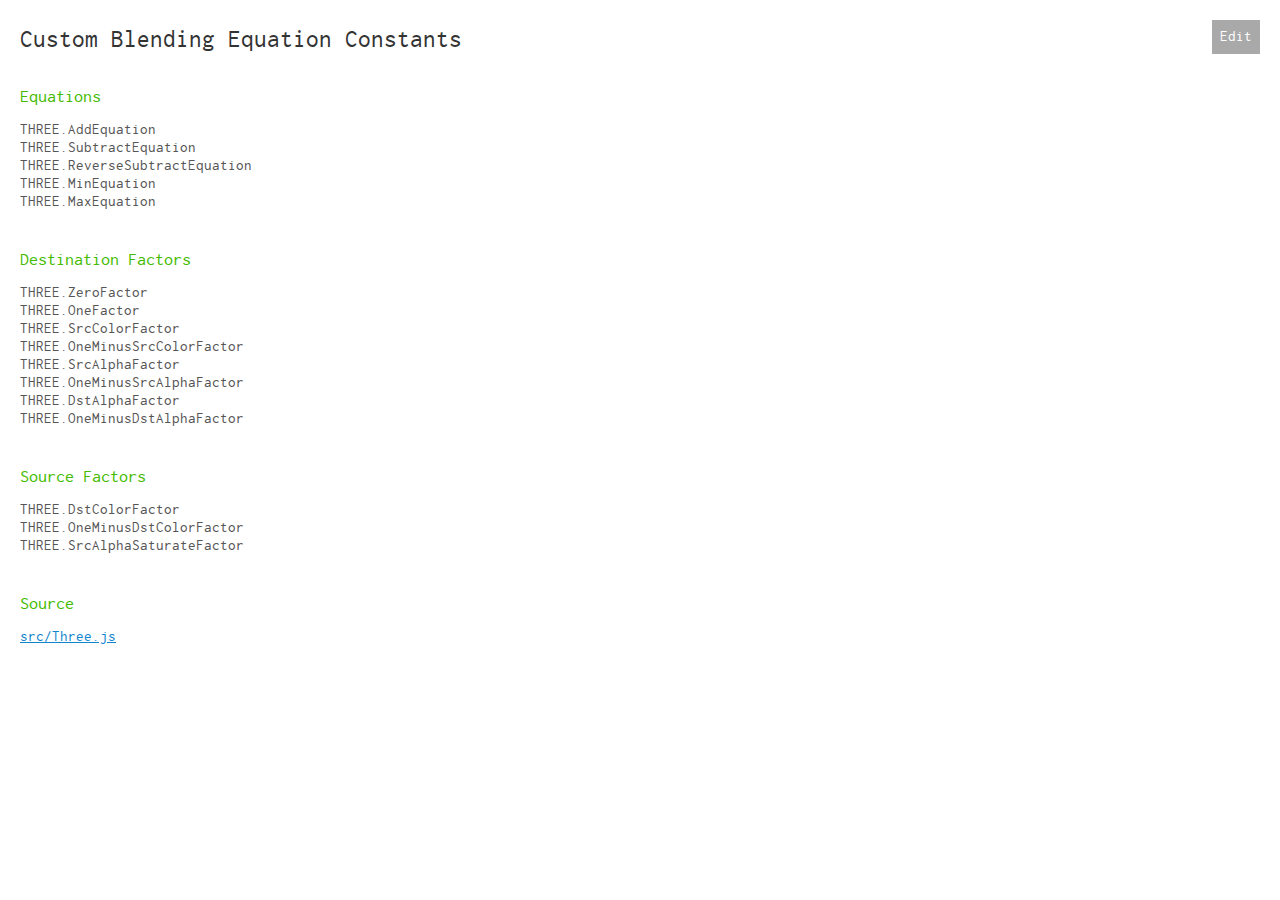
<file: r78/docs/api/constants/CustomBlendingEquations.html>
<!DOCTYPE html>
<html lang="en">
	<head>
		<meta charset="utf-8" />
		<base href="../../" />
		<script src="list.js"></script>
		<script src="page.js"></script>
		<link type="text/css" rel="stylesheet" href="page.css" />
	</head>
	<body>
		<h1>Custom Blending Equation Constants</h1>

		<h2>Equations</h2>
		<div>
		THREE.AddEquation<br />
		THREE.SubtractEquation<br />
		THREE.ReverseSubtractEquation<br />
		THREE.MinEquation<br />
		THREE.MaxEquation
		</div>

		<h2>Destination Factors</h2>
		<div>
		THREE.ZeroFactor<br />
		THREE.OneFactor<br />
		THREE.SrcColorFactor<br />
		THREE.OneMinusSrcColorFactor<br />
		THREE.SrcAlphaFactor<br />
		THREE.OneMinusSrcAlphaFactor<br />
		THREE.DstAlphaFactor<br />
		THREE.OneMinusDstAlphaFactor
		</div>

		<h2>Source Factors</h2>
		<div>
		THREE.DstColorFactor<br />
		THREE.OneMinusDstColorFactor<br />
		THREE.SrcAlphaSaturateFactor
		</div>

		<h2>Source</h2>

		[link:https://github.com/mrdoob/three.js/blob/master/src/Three.js src/Three.js]
	</body>
</html>
</file>
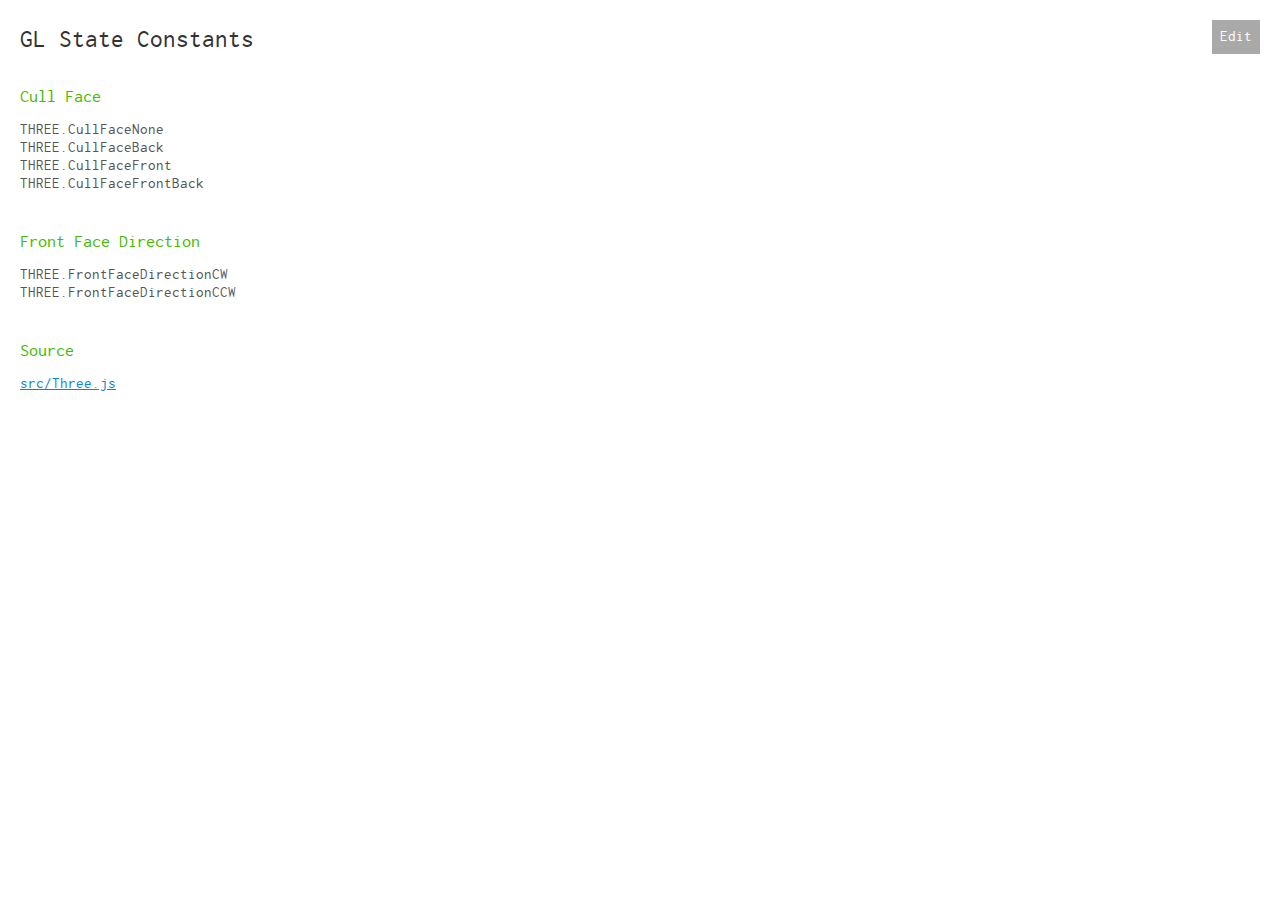
<file: r78/docs/api/constants/GLState.html>
<!DOCTYPE html>
<html lang="en">
	<head>
		<meta charset="utf-8" />
		<base href="../../" />
		<script src="list.js"></script>
		<script src="page.js"></script>
		<link type="text/css" rel="stylesheet" href="page.css" />
	</head>
	<body>
		<h1>GL State Constants</h1>

		<h2>Cull Face</h2>
		<div>
		THREE.CullFaceNone<br />
		THREE.CullFaceBack<br />
		THREE.CullFaceFront<br />
		THREE.CullFaceFrontBack
		</div>

		<h2>Front Face Direction</h2>
		<div>
		THREE.FrontFaceDirectionCW<br />
		THREE.FrontFaceDirectionCCW<br />
		</div>
	
		<h2>Source</h2>

		[link:https://github.com/mrdoob/three.js/blob/master/src/Three.js src/Three.js]
	</body>
</html>
</file>
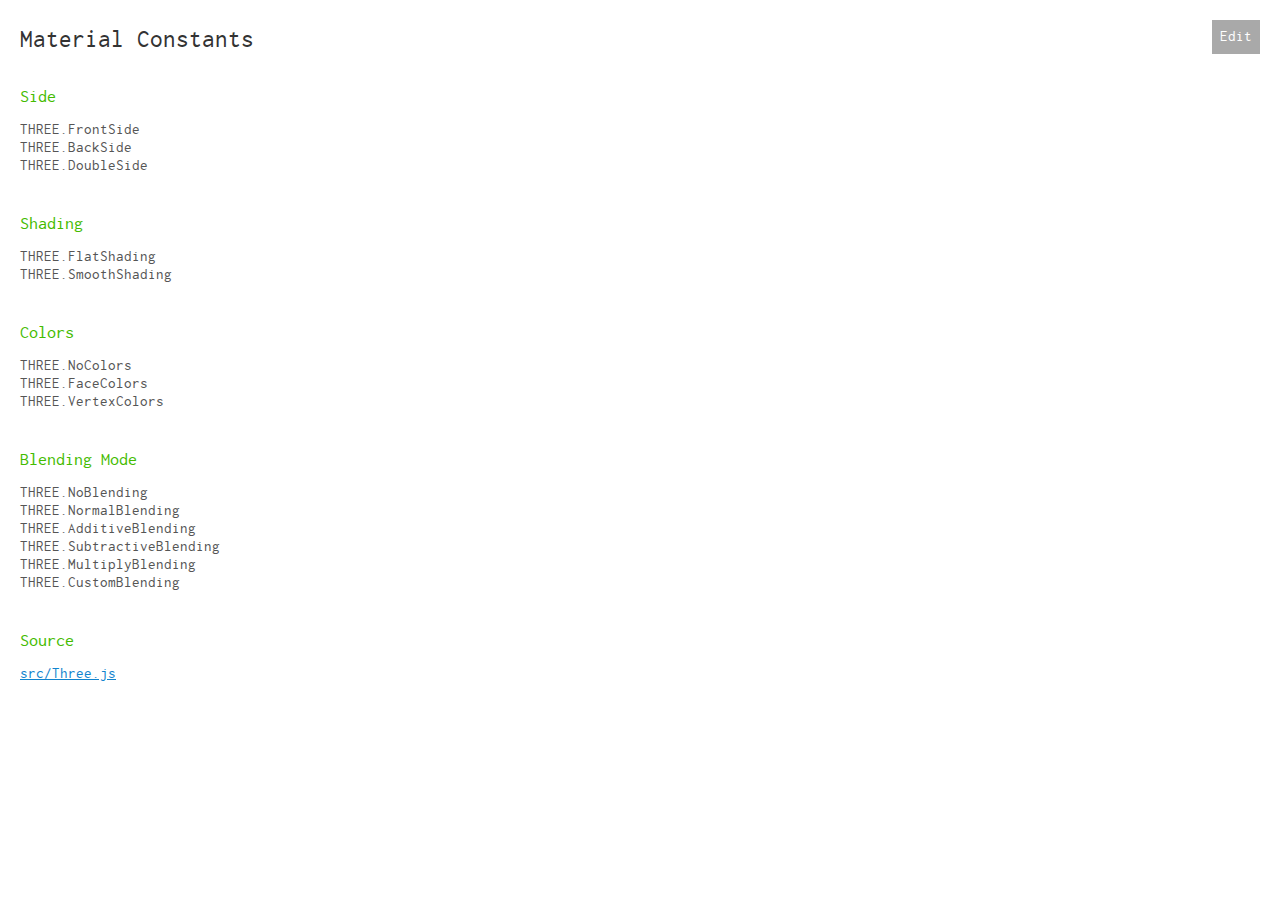
<file: r78/docs/api/constants/Materials.html>
<!DOCTYPE html>
<html lang="en">
	<head>
		<meta charset="utf-8" />
		<base href="../../" />
		<script src="list.js"></script>
		<script src="page.js"></script>
		<link type="text/css" rel="stylesheet" href="page.css" />
	</head>
	<body>
		<h1>Material Constants</h1>

		<h2>Side</h2>
		<div>
		THREE.FrontSide<br />
		THREE.BackSide<br />
		THREE.DoubleSide
		</div>

		<h2>Shading</h2>
		<div>
		THREE.FlatShading<br />
		THREE.SmoothShading
		</div>

		<h2>Colors</h2>
		<div>
		THREE.NoColors<br />
		THREE.FaceColors<br />
		THREE.VertexColors
		</div>

		<h2>Blending Mode</h2>
		<div>
		THREE.NoBlending<br />
		THREE.NormalBlending<br />
		THREE.AdditiveBlending<br />
		THREE.SubtractiveBlending<br />
		THREE.MultiplyBlending<br />
		THREE.CustomBlending
		</div>

		<h2>Source</h2>

		[link:https://github.com/mrdoob/three.js/blob/master/src/Three.js src/Three.js]
	</body>
</html>
</file>
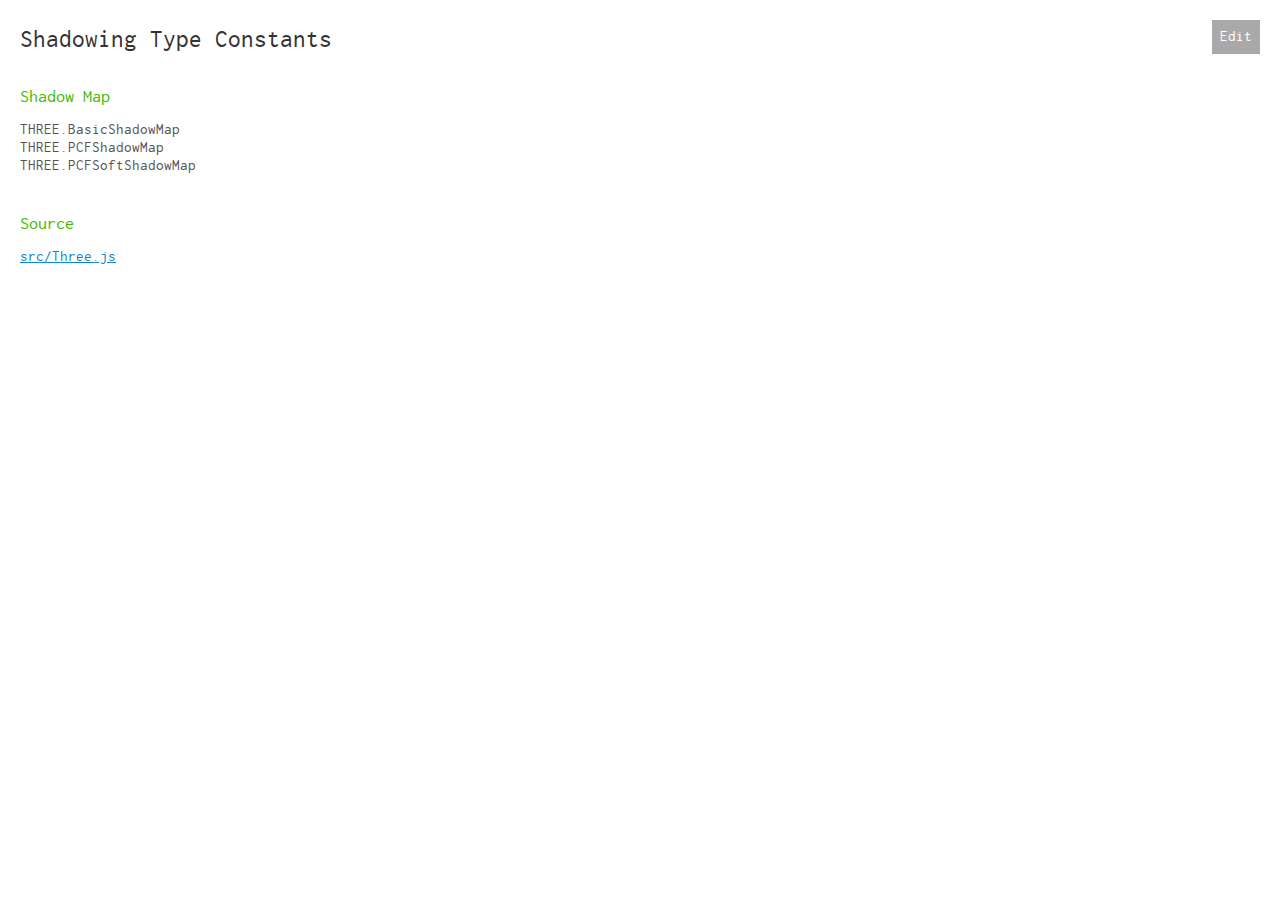
<file: r78/docs/api/constants/ShadowingTypes.html>
<!DOCTYPE html>
<html lang="en">
	<head>
		<meta charset="utf-8" />
		<base href="../../" />
		<script src="list.js"></script>
		<script src="page.js"></script>
		<link type="text/css" rel="stylesheet" href="page.css" />
	</head>
	<body>
		<h1>Shadowing Type Constants</h1>

		<h2>Shadow Map</h2>
		<div>
		THREE.BasicShadowMap<br />
		THREE.PCFShadowMap<br />
		THREE.PCFSoftShadowMap
		</div>
	
		<h2>Source</h2>

		[link:https://github.com/mrdoob/three.js/blob/master/src/Three.js src/Three.js]
	</body>
</html>
</file>
